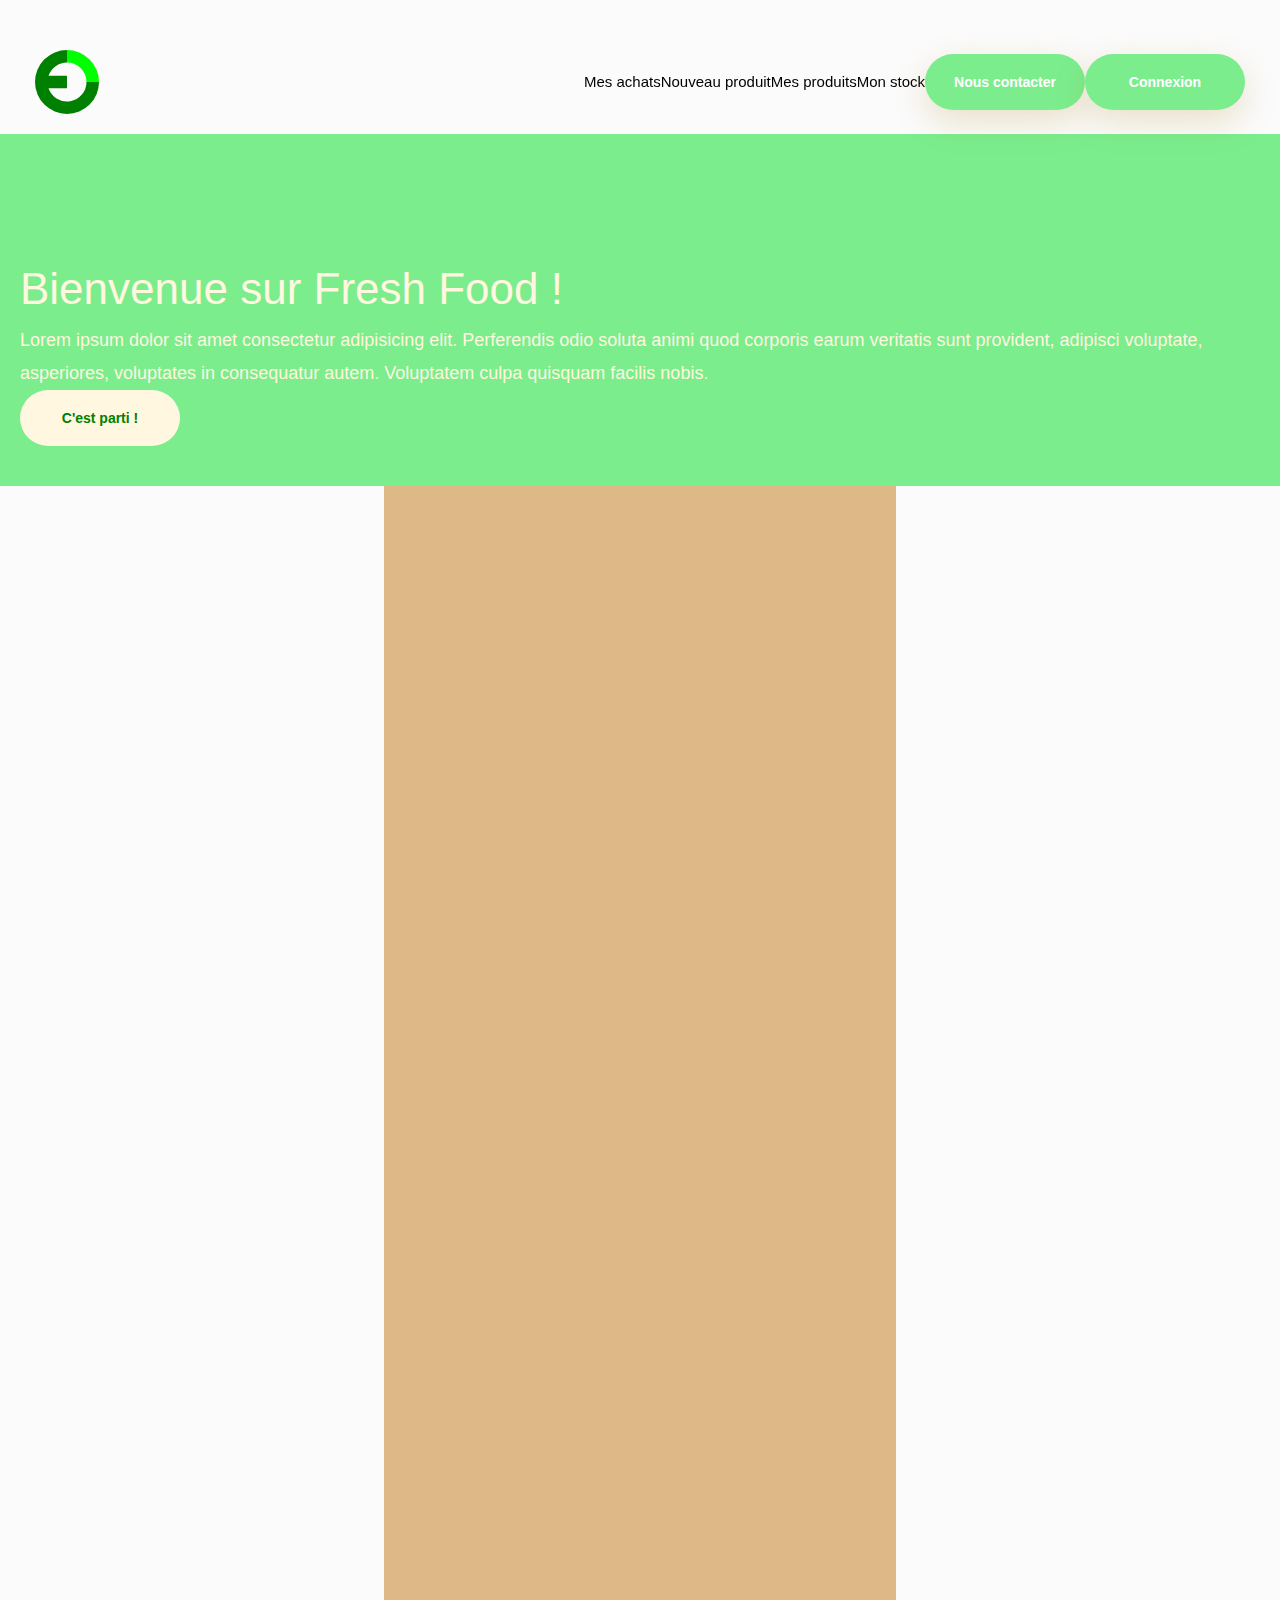
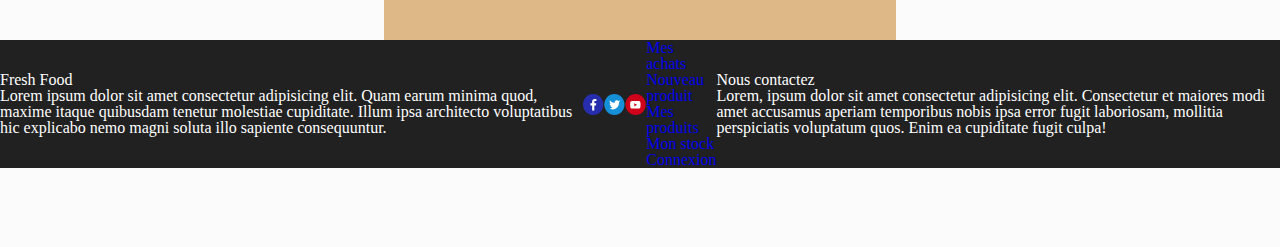
<file: index.html>
<!DOCTYPE html>
<html lang="en">

<head>
    <meta charset="UTF-8">
    <meta name="viewport" content="width=device-width, initial-scale=1.0">
    <meta http-equiv="X-UA-Compatible" content="ie=edge">
    <link rel="stylesheet" href="css/style.css">
    <script src="js/main.js" defer></script>
    <title>Fresh Food</title>
</head>

<body>
    <nav class="nav">
        <a href="#"><img src="img/logo.svg" class="nav__logo" alt="logo"></a>
        <ul class="nav__menu">
            <li><a href="#">Mes achats</a></li>
            <li><a href="#">Nouveau produit</a></li>
            <li><a href="#">Mes produits</a></li>
            <li><a href="#">Mon stock</a></li>
            <li><button class="nav__btn">Nous contacter</button></li>
            <li><button class="nav__btn">Connexion</button></li>
        </ul>
        <button class="nav__burger">
            <span></span>
        </button>
    </nav>
    <header class="header">
        <div class="header__block">
            <h1 class="header__title">Bienvenue sur Fresh Food !</h1>
            <p class="header__text">Lorem ipsum dolor sit amet consectetur adipisicing elit. Perferendis odio soluta animi quod corporis earum veritatis sunt provident, adipisci voluptate, asperiores, voluptates in consequatur autem. Voluptatem culpa quisquam facilis nobis.</p>
            <button type="button" class="header__btn">C'est parti !</button>
        </div>
    </header>
    <main>
        <div class="main">
            
        </div>
    </main>
    <footer class="footer">
        <div class="footer__credit">
            <div class="footer__title">Fresh Food</div>
            <p>Lorem ipsum dolor sit amet consectetur adipisicing elit. Quam earum minima quod, maxime itaque quibusdam tenetur molestiae cupiditate. Illum ipsa architecto voluptatibus hic explicabo nemo magni soluta illo sapiente consequuntur.</p>
        </div>
        <div class="footer__social">
            <a href="#" title="Nous suivre sur Facebook">
                <svg class="icon">
                    <use xlink:href="img/sprite.svg#facebook"></use>
                </svg>
            </a>
            <a href="#" title="Nous suivre sur Twitter">
                <svg class="icon">
                    <use xlink:href="img/sprite.svg#twitter"></use>
                </svg>
            </a>
            <a href="#" title="Nous suivre sur YouTube">
                <svg class="icon">
                    <use xlink:href="img/sprite.svg#youtube"></use>
                </svg>
            </a>
        </div>
        <div class="footer__col">
            <ul>
                <li><a href="#">Mes achats</a></li>
                <li><a href="#">Nouveau produit</a></li>
                <li><a href="#">Mes produits</a></li>
                <li><a href="#">Mon stock</a></li>
                <li><a href="#">Connexion</a></li>
            </ul>
        </div>
        <div class="footer__col">
            <div class="footer__title">Nous contactez</div>
            <p>Lorem, ipsum dolor sit amet consectetur adipisicing elit. Consectetur et maiores modi amet accusamus aperiam temporibus nobis ipsa error fugit laboriosam, mollitia perspiciatis voluptatum quos. Enim ea cupiditate fugit culpa!</p>
        </div>
    </footer>
</body>

</html>
</file>
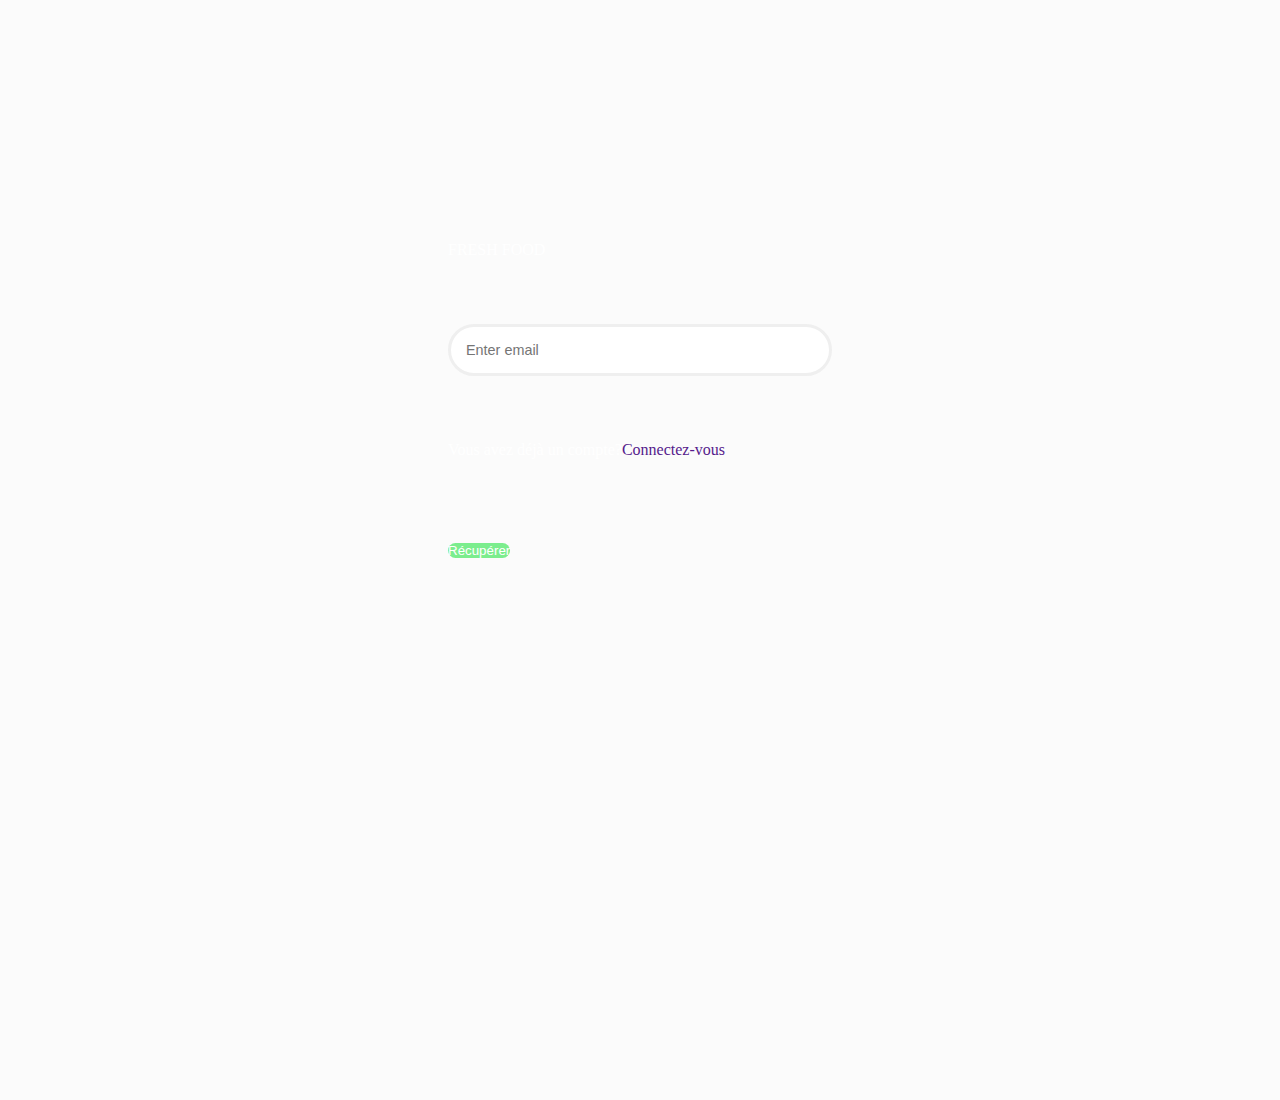
<file: forgotPassword.html>
<!DOCTYPE html>
<html lang="en">
<head>
    <meta charset="UTF-8">
    <meta name="viewport" content="width=device-width, initial-scale=1.0">
    <link rel="stylesheet" href="css/reset.css">
    <link rel="stylesheet" href="css/style.css">
    <title>Formulaire forgot password</title>
</head>
<body>
    <form class="form-group">
        <h3>FRESH FOOD</h3>
        <div class="mail1">
            <label for="email1"></label>
            <input type="email1" name="email1" class="form-text text-muted" id="mail1"  placeholder="Enter email">
        </div>
        <h6 class="lien2">Vous avez déjà un compte?<a href="">Connectez-vous</a></h6>
        <div>
            <button type="submit1" class="btn btn-primary" id="button1">Récupérer</button>
        </div>
    </form>
</body>
</html>
</file>
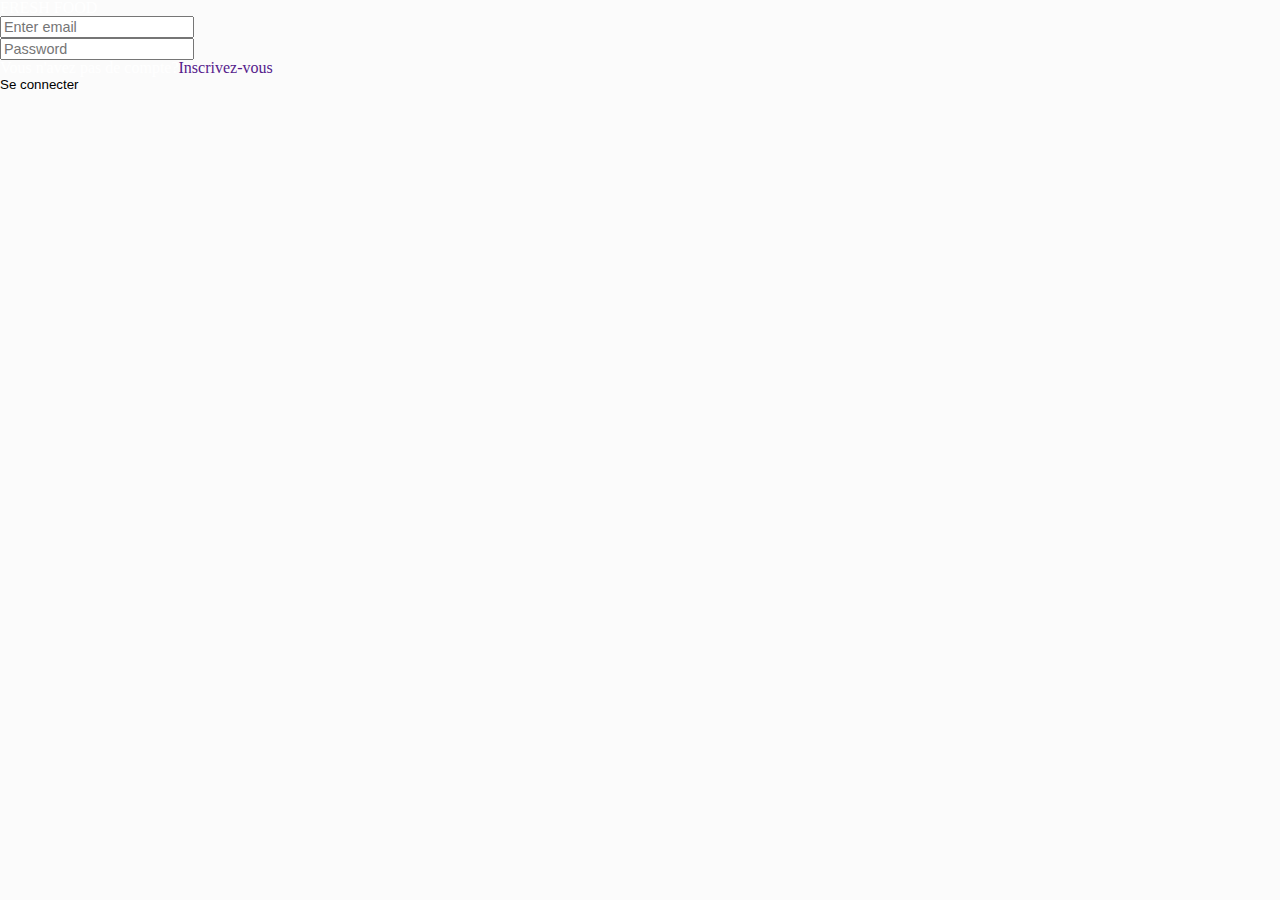
<file: formulairesignin.html>
<!DOCTYPE html>
<html lang="en">
<head>
    <meta charset="UTF-8">
    <meta name="viewport" content="width=device-width, initial-scale=1.0">
    <link rel="stylesheet" href="css/reset.css">
    <link rel="stylesheet" href="css/style.css">
    <title>Formulairesignin</title>
</head>
<body>
    
    <form class="form1">
        <h3>FRESH FOOD</h3>
        <div class="mail">
            <label for="email"></label>
            <input type="email" id="email"  placeholder="Enter email">
        </div>
        <div class="pass">
            <label for="password"></label>
            <input type="password" id="password" placeholder="Password" required>
        </div>
        <h6 class="lien">Vous n'avez pas de compte?<a href="">Inscrivez-vous</a></h6>
        <div>
            <button type="submit" class="button">Se connecter</button>
        </div>
    </form>    

</body>
</html>
</file>
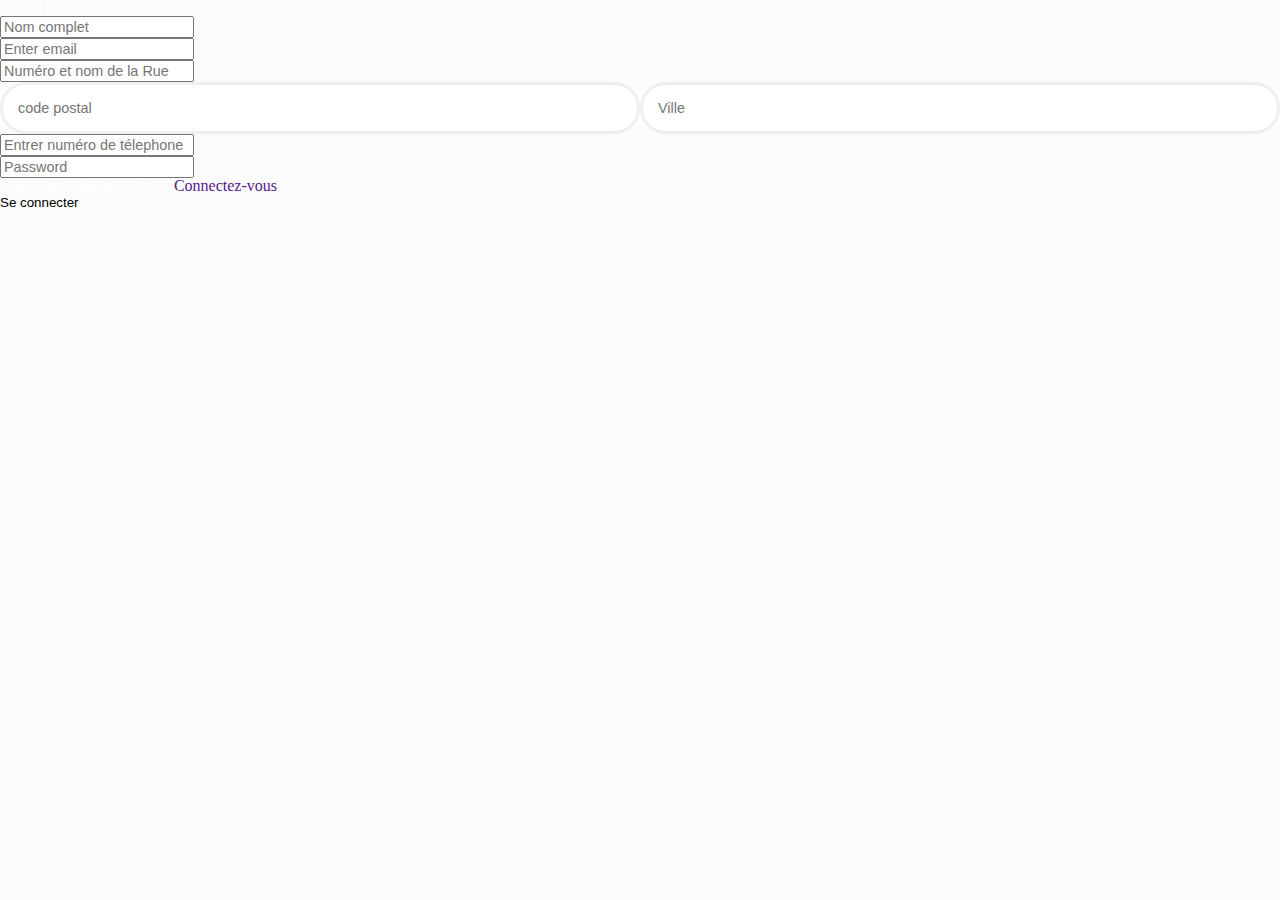
<file: formulairesignup.html>
<!DOCTYPE html>
<html lang="en">
<head>
    <meta charset="UTF-8">
    <meta name="viewport" content="width=device-width, initial-scale=1.0">
    <link rel="stylesheet" href="css/reset.css">
    <link rel="stylesheet" href="css/style.css">
    <title>Formulairesignup</title>
</head>
<body>
    <form class="form2"> 
        <h3>FRESH FOOD</h3>
        <div class="thename">
            <label for="name"></label>
            <input type="text"  id="fullname" placeholder="Nom complet">
        </div>
        <div class="mail">
            <label for="email"></label>
            <input type="email" name="email" id="mail"  placeholder="Enter email">
        </div>
        <div class="myadress">
            <label for="address"></label>
            <input type="address" name="address" id="adresse" placeholder="Numéro et nom de la Rue">   
        </div>
        <div class="form-row">
            <label for="inputZip"></label>
            <input type="text" class="form-control" id="inputZip" placeholder="code postal">
            <label for="inputCity"></label>
            <input type="text" class="form-control" id="inputCity" placeholder="Ville">
        </div>
        <div class="mynumber">
            <label for="phone"></label>
            <input type="tel" name="telNo" id="phone" placeholder="Entrer numéro de télephone">
        </div>
        <div class="pass">
            <label for="password"></label>
            <input type="password" id="pass" placeholder="Password" required>
        </div>
        <h6>Vous avez déja un compte?<a href="">Connectez-vous</a></h6>
        <div>
        <button type="submit" class="connect">Se connecter</button>
        </div>
      </form>
</body>
</html>
</file>
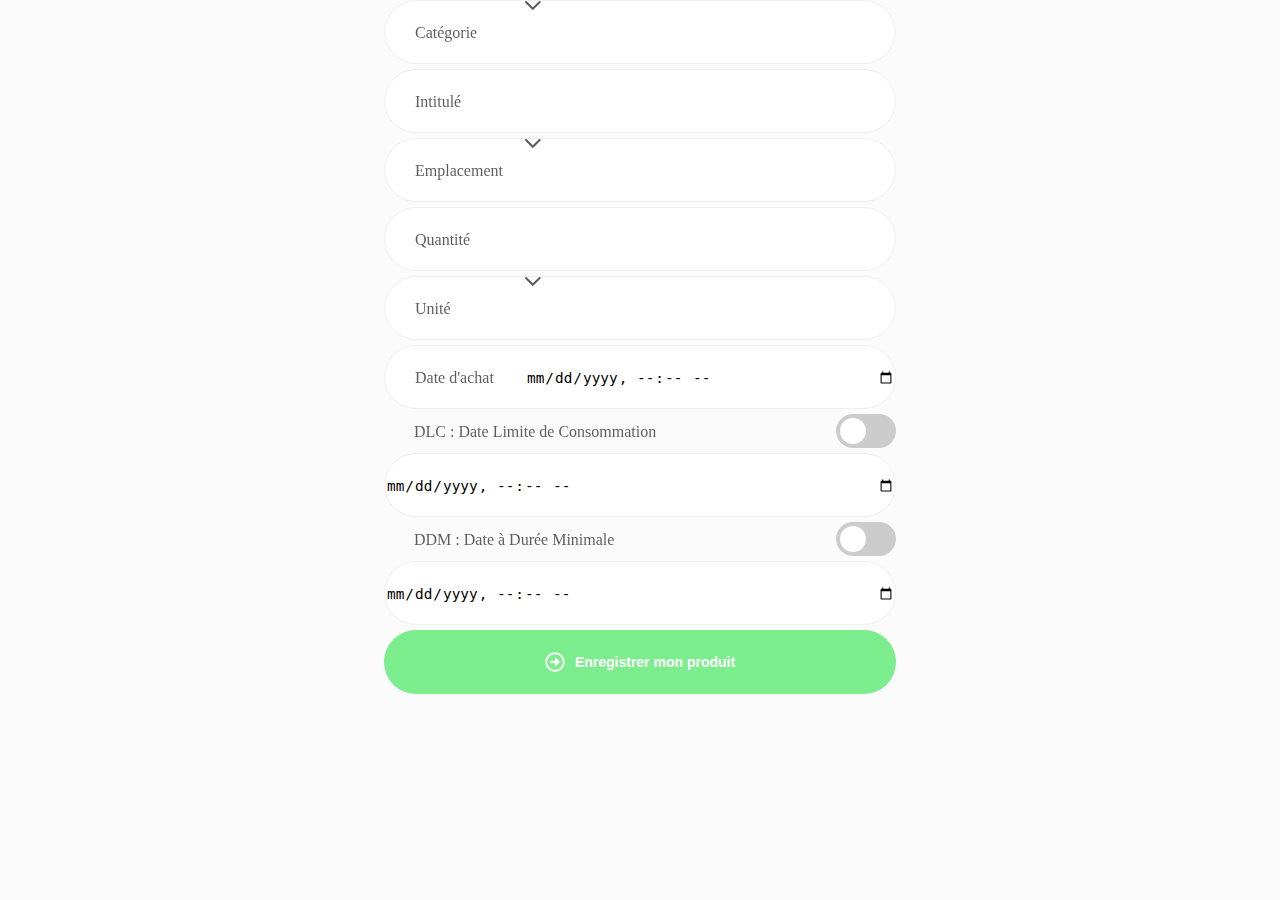
<file: new.html>
<!DOCTYPE html>
<html lang="en">

<head>
    <meta charset="UTF-8">
    <meta name="viewport" content="width=device-width, initial-scale=1.0">
    <meta http-equiv="X-UA-Compatible" content="ie=edge">
    <link rel="stylesheet" href="css/style.css">
    <title>Ajouter un produit</title>
</head>

<body>
    <form class="form" action="">

        <div class="form__group">
            <label class="form__label" for="category">Catégorie</label>
                <svg class="svg__arrow__bottom">
                    <use xlink:href="img/sprite.svg#arrow_bottom"></use>
                </svg>
            <select class="form__control" id="category" name="category">
                <option>Aucune</option>
                <option>Fruits</option>
                <option>Légumes</option>
                <option>Viandes</option>
                <option>Poissons</option>
                <option>Fruits de mer et crustacés</option>
                <option>Pain et céréales</option>
                <option>Céréales et fécuents</option>
                <option>Produits laitiers</option>
                <option>Désserts et sucré</option>
                <option>Plats préparés et snacks</option>
                <option>Condiments et épices</option>
                <option>Boissons</option>
            </select>
        </div>

        <div class="form__group">
            <label class="form__label" for="name">Intitulé</label>
            <input type="text" class="form__control" id="name" name="name">
        </div>

        <div class="form__group">
            <label class="form__label" for="place">Emplacement</label>
            <svg class="svg__arrow__bottom">
                <use xlink:href="img/sprite.svg#arrow_bottom"></use>
            </svg>
            <select class="form__control" id="place" name="place">
                <option>Réfrigirateur</option>
                <option>Congélateur</option>
                <option>Garde-manger</option>
                <option>Comptoir</option>
                <option>Placard</option>
                <option>Cave</option>
            </select>
        </div>

        <div class="form__group"> 
            <label class="form__label" for="quantity">Quantité</label>
            <input type="number" class="form__control" name="quantity" id="quantity">
        </div>
        
        <div class="form__group">
            <label class="form__label" for="unity">Unité</label>
            <svg class="svg__arrow__bottom">
                <use xlink:href="img/sprite.svg#arrow_bottom"></use>
            </svg>
            <select class="form__control" id="unity" name="unity">
                <option>Pas d'unité</option>
                <option>morceau(x)</option>
                <option>paquet(s)</option>
                <option>boîte(s)</option>
                <option>sachet(s)</option>
                <option>g</option>
                <option>Kg</option>
                <option>bouteille(s)</option>
                <option>canette(s)</option>
                <option>L</option>
                <option>mL</option>
            </select>
        </div>

        <div class="form__group"> 
            <label class="form__label" for="purchase_date">Date d'achat</label>
            <input type="datetime-local" class="form__control" name="purchase_date" id="purchase_date">
        </div>

        <div class="form__label__switch">
            <label class="form__label" for="dlc">DLC : Date Limite de Consommation</label>
            <label class="switch">
                <input type="checkbox">
                <span class="slider"></span>
            </label>
        </div>

        <div class="form__group">
            <input type="datetime-local" class="form__control" name="purchase_date" id="purchase_date">
        </div>
        <div class="form__label__switch">
            <label class="form__label" for="dlc">DDM : Date à Durée Minimale</label>
            <label class="switch">
                <input type="checkbox">
                <span class="slider"></span>
            </label>
        </div>
        <div class="form__group">
            <input type="datetime-local" class="form__control" name="purchase_date" id="purchase_date">
        </div>
            <button type="submit" class="form__btn btn">
                <svg class="svg__arrow">
                    <use xlink:href="img/sprite.svg#arrow_circle_right"></use>
                </svg>
                Enregistrer mon produit
            </button>
    </form>
</body>

</html>
</file>
<file: css/style.css>
/* Variables */
@import "import/_styleformulaire.css";
@import "import/_styleformulaire1.css";
@import "import/_styleformulaire2.css";
@import "import/_base.css";
@import "import/_reset.css";
@import "import/_nav.css";
@import "import/_header.css";
@import "import/_form.css";
@import "import/_main.css";
@import "import/_footer.css";
@import "import/_details.css";
@import "import/_afficheProduit.css";
</file>
